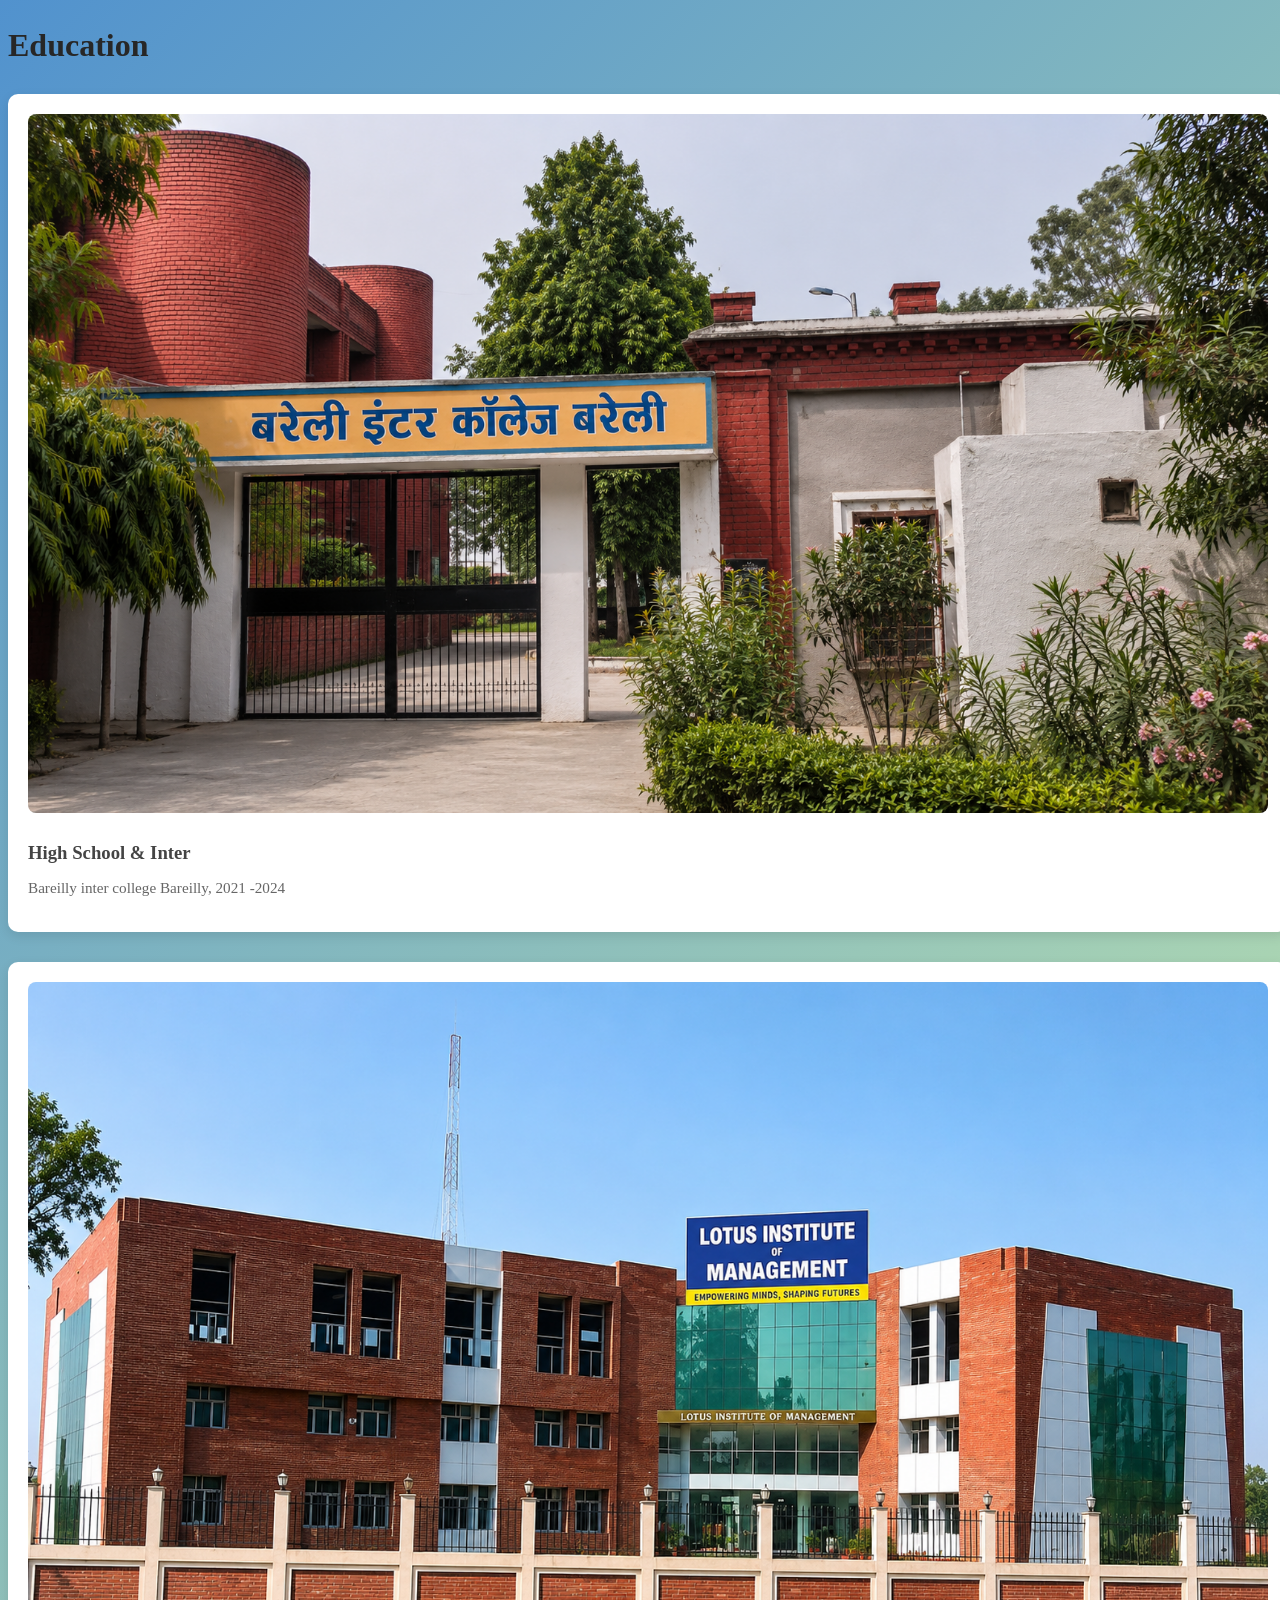
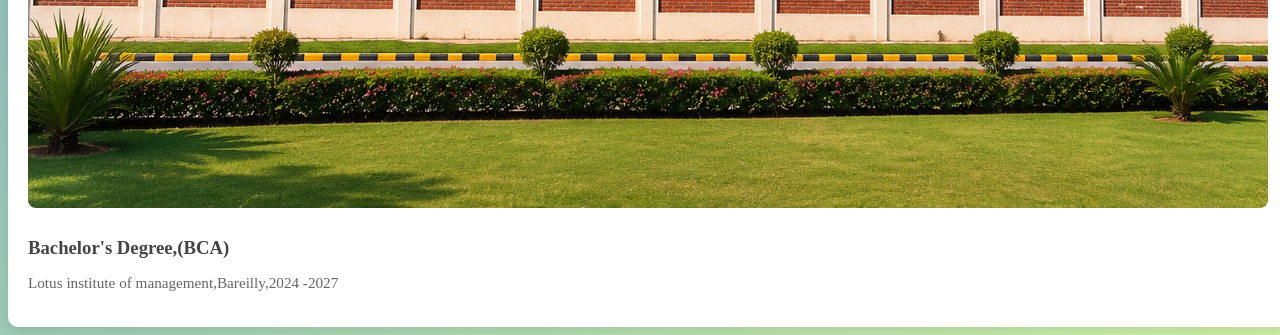
<file: about.html>
<!DOCTYPE html>
<html lang="en">
<head>
  <meta charset="UTF-8">
  <title>Education Section</title>
  <link rel="stylesheet" href="about.css">
</head>
<body>
  <section class="education-section">
  <h2>Education</h2>
  <div class="education-container">
    <div class="education-item">
      <img src="bareilly collage.png" alt="School Image">
      <div class="education-info">
        <h3>High School & Inter </h3>
        <p>Bareilly inter college Bareilly, 2021 -2024 </p>
      </div>
    </div>
    <div class="education-item">
      <img src="lotus best.png" alt="School Image">
      <div class="education-info">
        <h3>Bachelor's Degree,(BCA)
        </h3>
        <p>Lotus institute of management,Bareilly,2024 -2027</p>
      </div>
    </div>
  </div>
</section>

</body>
</html>
</file>
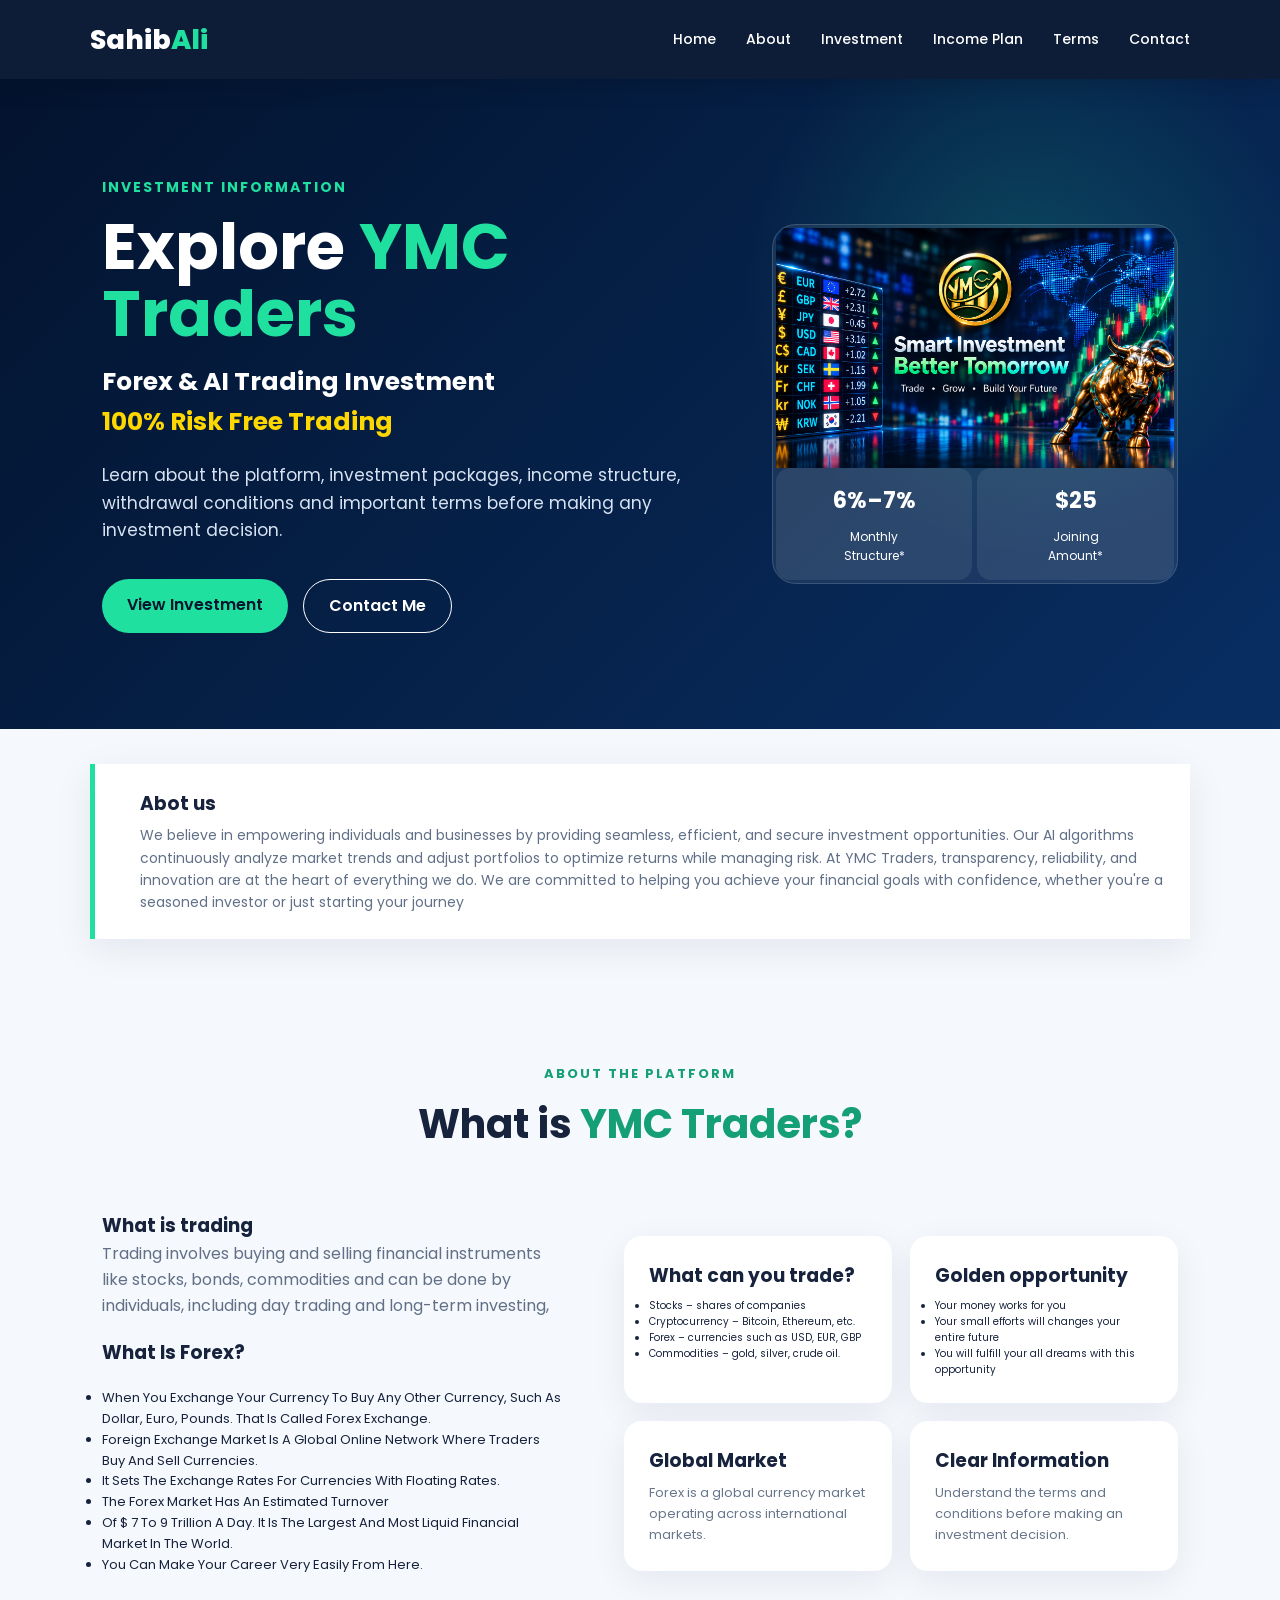
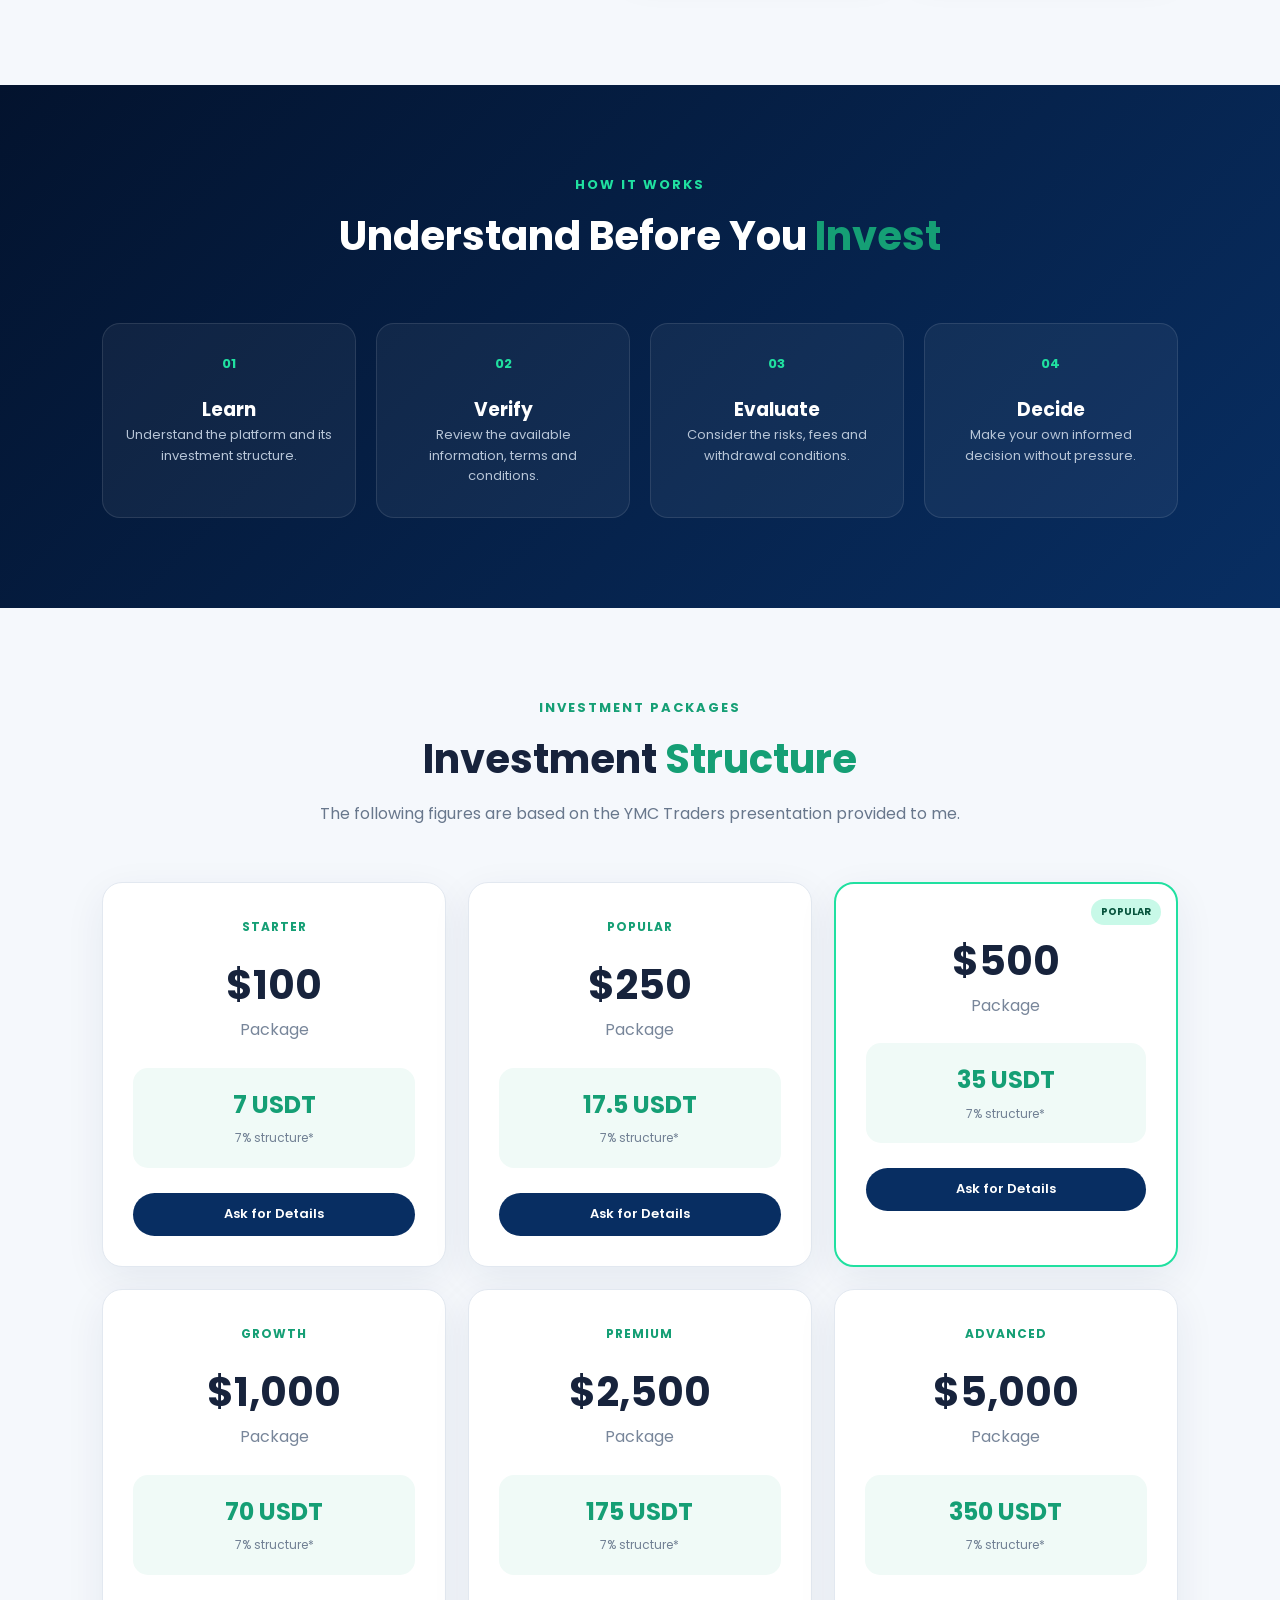
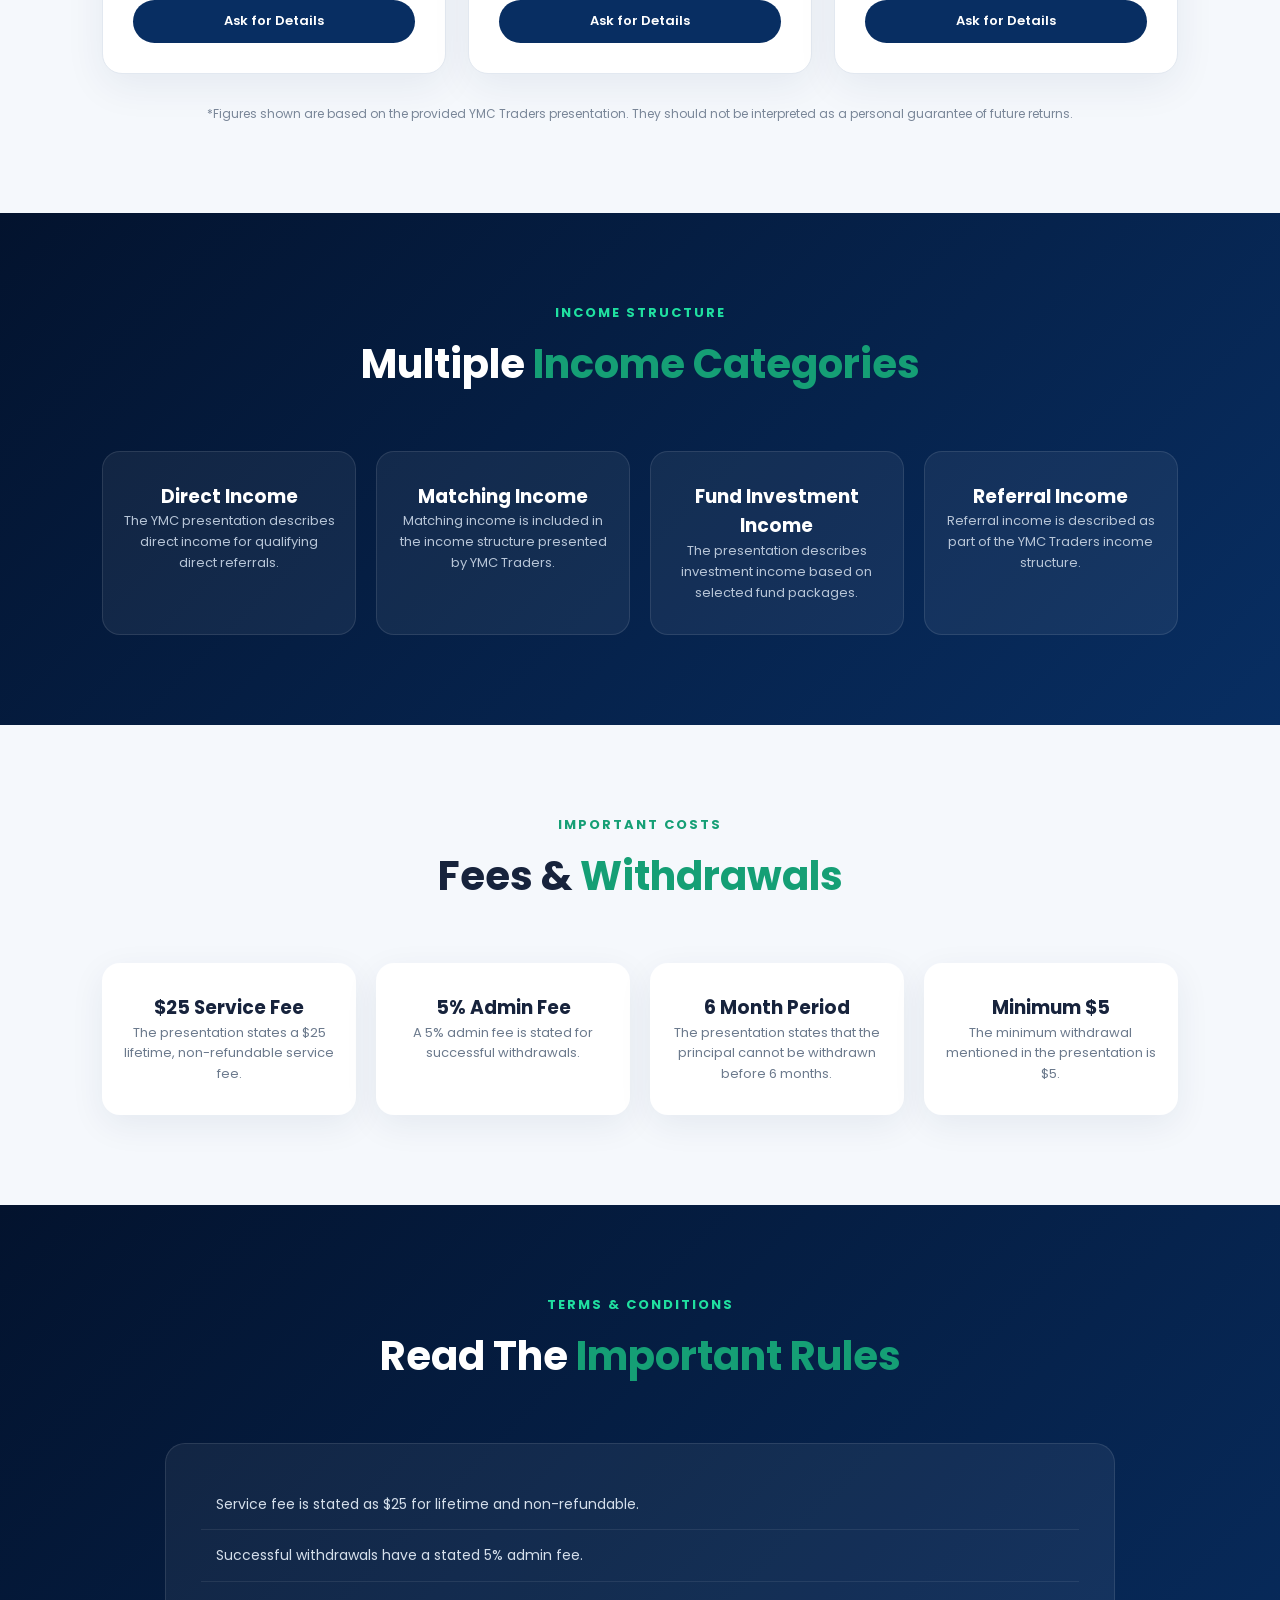
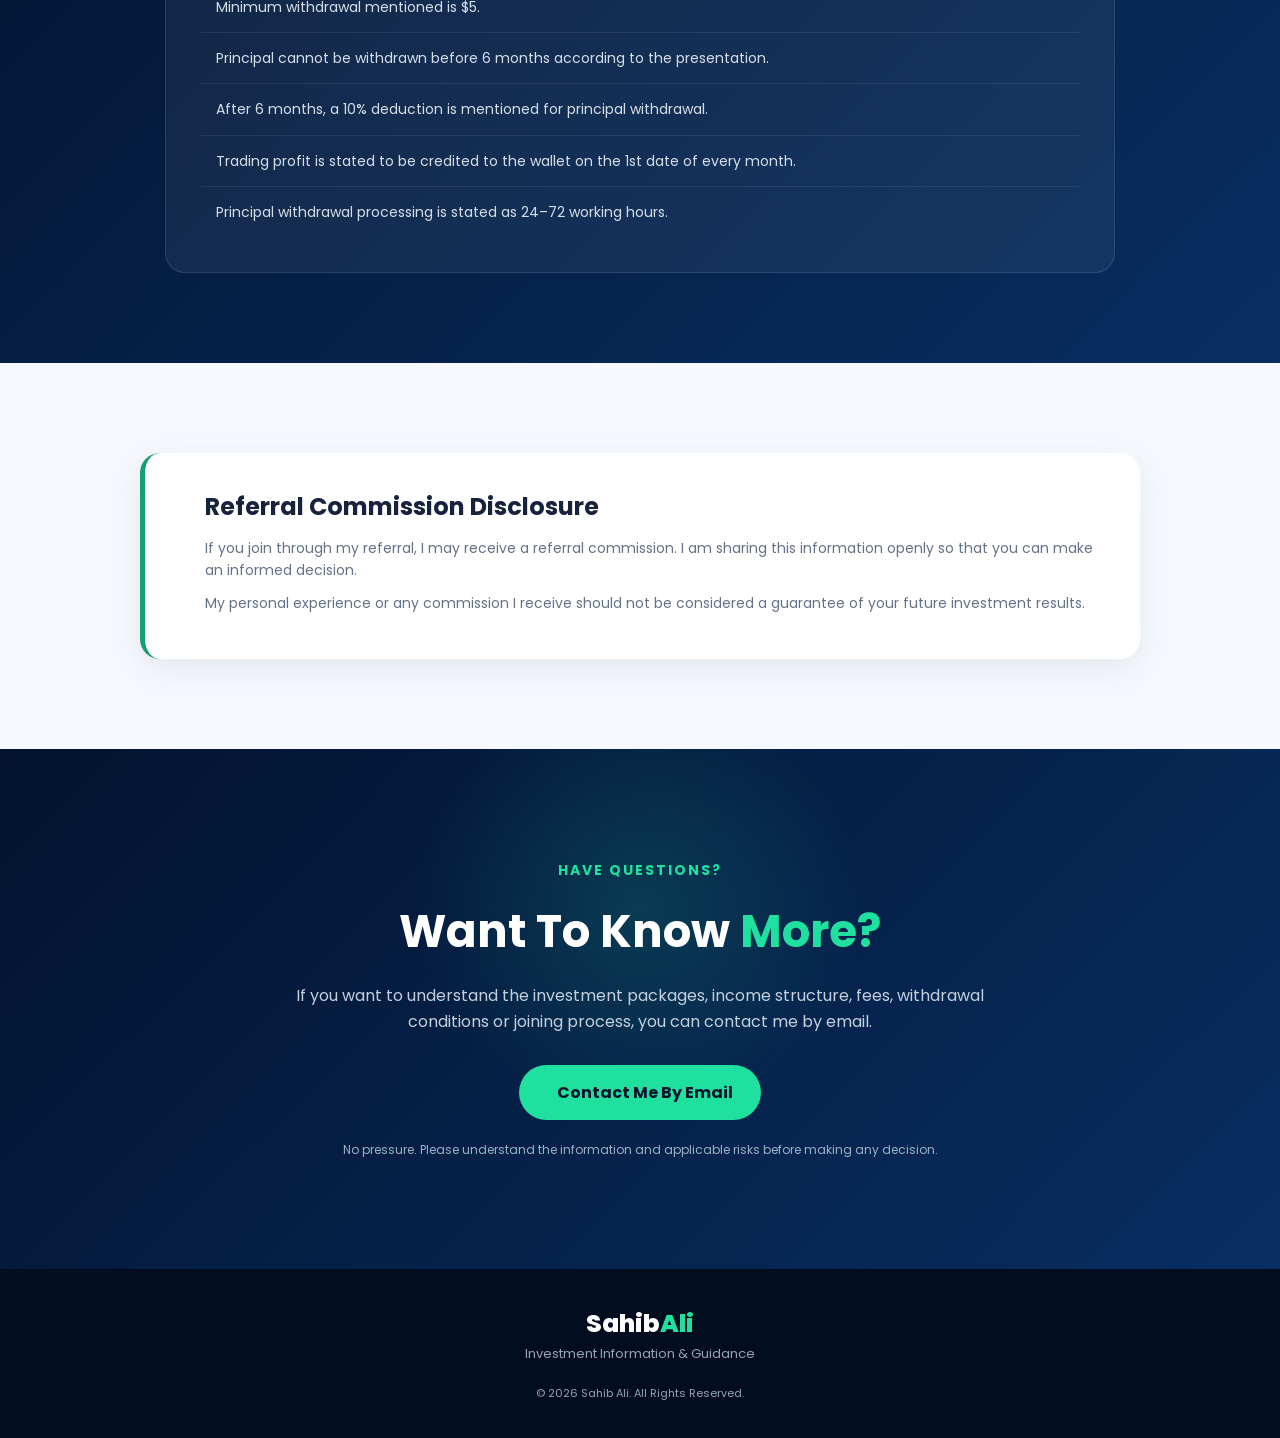
<file: ymc.html>
<!DOCTYPE html>
<html lang="en">
<head>
    <meta charset="UTF-8">
    <meta name="viewport" content="width=device-width, initial-scale=1.0">

    <title>Investment | Sahib Ali</title>

  <link rel="stylesheet"href="ymc.css">
</head>

<body>

<!-- ================= NAVBAR ================= -->

<nav class="investment-navbar">

    <a href="index.html" class="investment-logo">
        Sahib<span>Ali</span>
    </a>

    <div class="investment-nav-links">
        <a href="index.html">Home</a>
        <a href="#about">About</a>
        <a href="#packages">Investment</a>
        <a href="#income">Income Plan</a>
        <a href="#terms">Terms</a>
        <a href="#contact">Contact</a>
    </div>

</nav>


<!-- ================= HERO ================= -->

<section class="investment-hero">

    <div class="hero-content">

        <p class="small-title">
            INVESTMENT INFORMATION
        </p>

        <h1>
            Explore <span>YMC Traders</span>
        </h1>

        <h2>
            Forex & AI Trading Investment <br>
          <font color="gold">100% Risk Free Trading</font><br>
        </h2>

        <p class="hero-text">
            Learn about the platform, investment packages,
            income structure, withdrawal conditions and
            important terms before making any investment decision.
        </p>

        <div class="hero-buttons">

            <a href="https://ymctraders.com/register/left/YMC671288" class="primary-btn">
                View Investment
                <i class="fa-solid fa-arrow-down"></i>
            </a>

            <a href="mailto:sahibali1819@gmail.com" class="secondary-btn">
                Contact Me
            </a>

        </div>

    </div>
<div class="investment-card">

    <div class="trading-image">
        <img src="third.png" alt="YMC Traders">
    </div>
    

    <div class="stats">
        <div class="stat-box">
            <strong>6%–7%</strong>
            <span>Monthly<br>Structure*</span>
        </div>

        <div class="stat-box">
            <strong>$25</strong>
            <span>Joining<br>Amount*</span>
        </div>
    </div>

</div>

    
</section>


<!-- ================= DISCLAIMER ================= -->

<section class="notice">

    <div class="notice-icon">
        <i class="fa-solid fa-circle-info"></i>
    </div>

    <div>

        <h3>Abot us</h3>

        <p>
            We believe in empowering individuals and businesses by providing
            seamless, efficient, and secure investment opportunities. Our AI
            algorithms continuously analyze market trends and adjust
            portfolios to optimize returns while managing risk.
            At YMC Traders, transparency, reliability, and innovation are at the
            heart of everything we do. We are committed to helping you
            achieve your financial goals with confidence, whether you're a
            seasoned investor or just starting your journey
        </p>

    </div>

</section>


<!-- ================= ABOUT ================= -->

<section class="section about-section" id="about">

    <div class="section-heading">

        <p>ABOUT THE PLATFORM</p>

        <h2>
            What is <span>YMC Traders?</span>
        </h2>

    </div>

    <div class="about-grid">

        <div class="about-text">
            <h3>What is trading</h3>

            <p>
        
                Trading involves buying and selling financial instruments
                like stocks, bonds, commodities and can be done by individuals,
                including day trading and long-term investing, 
                
            </p>
            <h3>What Is Forex?</h3>
           
                  <p>
                    <ul>
                  <font size="2">      
                 <li>When You Exchange Your Currency To Buy Any Other Currency, Such As Dollar, Euro, Pounds. That Is Called Forex  Exchange.</li>
                 <li>Foreign Exchange Market Is A Global Online Network Where  Traders Buy And Sell Currencies.</li>
                 <li>It Sets The Exchange Rates For Currencies With Floating  Rates.</li>
                 <li>The Forex Market Has An Estimated Turnover</li>
                 <li>Of $ 7 To 9 Trillion A Day. It Is The Largest And Most Liquid  Financial Market In The World.</li>
                 <li>You Can Make Your Career Very Easily From Here.</li>
                 </font>
                 </ul>

            </p>

        </div>


        <div class="about-features">

            <div class="feature-card">

                <i class="fa-solid fa-chart-column"></i>

                <h3>
                    What can you trade?
                </h3>

                <p>
                    <ul>
                    <font size="1">
                   <li>Stocks – shares of companies</li>
                   <li>Cryptocurrency – Bitcoin, Ethereum, etc.</li>
                   <li>Forex – currencies such as USD, EUR, GBP</li>
                   <li>Commodities – gold, silver, crude oil.</li>
                     </font>
                   </ul>
                </p>

            </div>


            <div class="feature-card">

                <i class="fa-solid fa-robot"></i>

                <h3>
                    Golden opportunity
                </h3>

                <p>
                    <ul>
                        <font size="1">
                        <li>Your money works for you</li>
                        <li>Your small efforts will changes your entire future</li>
                        <li>You will fulfill your all dreams with this opportunity</li>
                        </font>
                    </ul>
                </p>

            </div>


            <div class="feature-card">

                <i class="fa-solid fa-globe"></i>

                <h3>
                    Global Market
                </h3>

                <p>
                    Forex is a global currency market operating
                    across international markets.
                </p>

            </div>


            <div class="feature-card">

                <i class="fa-solid fa-file-lines"></i>

                <h3>
                    Clear Information
                </h3>

                <p>
                    Understand the terms and conditions before making
                    an investment decision.
                </p>

            </div>

        </div>

    </div>

</section>


<!-- ================= HOW IT WORKS ================= -->

<section class="dark-section">

    <div class="section-heading">

        <p>HOW IT WORKS</p>

        <h2>
            Understand Before You <span>Invest</span>
        </h2>

    </div>


    <div class="steps">

        <div class="step">

            <div class="step-number">
                01
            </div>

            <i class="fa-solid fa-book-open"></i>

            <h3>
                Learn
            </h3>

            <p>
                Understand the platform and its investment structure.
            </p>

        </div>


        <div class="step">

            <div class="step-number">
                02
            </div>

            <i class="fa-solid fa-magnifying-glass"></i>

            <h3>
                Verify
            </h3>

            <p>
                Review the available information, terms and conditions.
            </p>

        </div>


        <div class="step">

            <div class="step-number">
                03
            </div>

            <i class="fa-solid fa-scale-balanced"></i>

            <h3>
                Evaluate
            </h3>

            <p>
                Consider the risks, fees and withdrawal conditions.
            </p>

        </div>


        <div class="step">

            <div class="step-number">
                04
            </div>

            <i class="fa-solid fa-check"></i>

            <h3>
                Decide
            </h3>

            <p>
                Make your own informed decision without pressure.
            </p>

        </div>

    </div>

</section>


<!-- ================= PACKAGES ================= -->

<section class="section" id="packages">

    <div class="section-heading">

        <p>INVESTMENT PACKAGES</p>

        <h2>
            Investment <span>Structure</span>
        </h2>

        <p class="heading-description">
            The following figures are based on the YMC Traders
            presentation provided to me.
        </p>

    </div>


    <div class="package-grid">


        <div class="package-card">

            <div class="package-top">
                <span>STARTER</span>
            </div>

            <h3>$100</h3>

            <p>Package</p>

            <div class="return">
                <strong>7 USDT</strong>
                <span>7% structure*</span>
            </div>

            <a href="#contact">
                Ask for Details
            </a>

        </div>


        <div class="package-card">

            <div class="package-top">
                <span>POPULAR</span>
            </div>

            <h3>$250</h3>

            <p>Package</p>

            <div class="return">
                <strong>17.5 USDT</strong>
                <span>7% structure*</span>
            </div>

            <a href="#contact">
                Ask for Details
            </a>

        </div>


        <div class="package-card featured">

            <div class="popular-badge">
                POPULAR
            </div>

            <h3>$500</h3>

            <p>Package</p>

            <div class="return">
                <strong>35 USDT</strong>
                <span>7% structure*</span>
            </div>

            <a href="#contact">
                Ask for Details
            </a>

        </div>


        <div class="package-card">

            <div class="package-top">
                <span>GROWTH</span>
            </div>

            <h3>$1,000</h3>

            <p>Package</p>

            <div class="return">
                <strong>70 USDT</strong>
                <span>7% structure*</span>
            </div>

            <a href="#contact">
                Ask for Details
            </a>

        </div>


        <div class="package-card">

            <div class="package-top">
                <span>PREMIUM</span>
            </div>

            <h3>$2,500</h3>

            <p>Package</p>

            <div class="return">
                <strong>175 USDT</strong>
                <span>7% structure*</span>
            </div>

            <a href="#contact">
                Ask for Details
            </a>

        </div>


        <div class="package-card">

            <div class="package-top">
                <span>ADVANCED</span>
            </div>

            <h3>$5,000</h3>

            <p>Package</p>

            <div class="return">
                <strong>350 USDT</strong>
                <span>7% structure*</span>
            </div>

            <a href="#contact">
                Ask for Details
            </a>

        </div>


    </div>

    <p class="table-note">
        *Figures shown are based on the provided YMC Traders presentation.
        They should not be interpreted as a personal guarantee of future returns.
    </p>

</section>


<!-- ================= INCOME ================= -->

<section class="dark-section" id="income">

    <div class="section-heading">

        <p>INCOME STRUCTURE</p>

        <h2>
            Multiple <span>Income Categories</span>
        </h2>

    </div>


    <div class="income-grid">


        <div class="income-card">

            <i class="fa-solid fa-user-plus"></i>

            <h3>
                Direct Income
            </h3>

            <p>
                The YMC presentation describes direct income
                for qualifying direct referrals.
            </p>

        </div>


        <div class="income-card">

            <i class="fa-solid fa-network-wired"></i>

            <h3>
                Matching Income
            </h3>

            <p>
                Matching income is included in the income
                structure presented by YMC Traders.
            </p>

        </div>


        <div class="income-card">

            <i class="fa-solid fa-coins"></i>

            <h3>
                Fund Investment Income
            </h3>

            <p>
                The presentation describes investment income
                based on selected fund packages.
            </p>

        </div>


        <div class="income-card">

            <i class="fa-solid fa-share-nodes"></i>

            <h3>
                Referral Income
            </h3>

            <p>
                Referral income is described as part of the
                YMC Traders income structure.
            </p>

        </div>

    </div>

</section>


<!-- ================= FEES ================= -->

<section class="section">

    <div class="section-heading">

        <p>IMPORTANT COSTS</p>

        <h2>
            Fees & <span>Withdrawals</span>
        </h2>

    </div>


    <div class="fees-grid">


        <div class="fee-card">

            <i class="fa-solid fa-dollar-sign"></i>

            <h3>
                $25 Service Fee
            </h3>

            <p>
                The presentation states a $25 lifetime,
                non-refundable service fee.
            </p>

        </div>


        <div class="fee-card">

            <i class="fa-solid fa-percent"></i>

            <h3>
                5% Admin Fee
            </h3>

            <p>
                A 5% admin fee is stated for successful withdrawals.
            </p>

        </div>


        <div class="fee-card">

            <i class="fa-solid fa-clock"></i>

            <h3>
                6 Month Period
            </h3>

            <p>
                The presentation states that the principal
                cannot be withdrawn before 6 months.
            </p>

        </div>


        <div class="fee-card">

            <i class="fa-solid fa-wallet"></i>

            <h3>
                Minimum $5
            </h3>

            <p>
                The minimum withdrawal mentioned in the
                presentation is $5.
            </p>

        </div>

    </div>

</section>


<!-- ================= TERMS ================= -->

<section class="dark-section" id="terms">

    <div class="section-heading">

        <p>TERMS & CONDITIONS</p>

        <h2>
            Read The <span>Important Rules</span>
        </h2>

    </div>


    <div class="terms-box">

        <ul>

            <li>
                <i class="fa-solid fa-check"></i>
                Service fee is stated as $25 for lifetime and non-refundable.
            </li>

            <li>
                <i class="fa-solid fa-check"></i>
                Successful withdrawals have a stated 5% admin fee.
            </li>

            <li>
                <i class="fa-solid fa-check"></i>
                Minimum withdrawal mentioned is $5.
            </li>

            <li>
                <i class="fa-solid fa-check"></i>
                Principal cannot be withdrawn before 6 months according to the presentation.
            </li>

            <li>
                <i class="fa-solid fa-check"></i>
                After 6 months, a 10% deduction is mentioned for principal withdrawal.
            </li>

            <li>
                <i class="fa-solid fa-check"></i>
                Trading profit is stated to be credited to the wallet on the 1st date of every month.
            </li>

            <li>
                <i class="fa-solid fa-check"></i>
                Principal withdrawal processing is stated as 24–72 working hours.
            </li>

        </ul>

    </div>

</section>


<!-- ================= REFERRAL DISCLOSURE ================= -->

<section class="section disclosure">

    <div class="disclosure-box">

        <i class="fa-solid fa-hand-holding-dollar"></i>

        <div>

            <h2>
                Referral Commission Disclosure
            </h2>

            <p>
                If you join through my referral, I may receive a referral
                commission. I am sharing this information openly so that
                you can make an informed decision.
            </p>

            <p>
                My personal experience or any commission I receive should
                not be considered a guarantee of your future investment
                results.
            </p>

        </div>

    </div>

</section>


<!-- ================= CONTACT ================= -->

<section class="contact-section" id="contact">

    <div class="contact-content">

        <p class="small-title">
            HAVE QUESTIONS?
        </p>

        <h2>
            Want To Know <span>More?</span>
        </h2>

        <p>
            If you want to understand the investment packages,
            income structure, fees, withdrawal conditions or joining
            process, you can contact me by email.
        </p>


        <a
        href="mailto:YOUR-EMAIL@example.com?subject=YMC%20Traders%20Investment%20Inquiry&body=Hello%20Sahib%20Ali,%0A%0AI%20visited%20your%20website%20and%20would%20like%20to%20know%20more%20about%20YMC%20Traders.%0A%0APlease%20share%20the%20investment%20details%2C%20terms%20and%20joining%20process."
        class="email-button">

            <i class="fa-solid fa-envelope"></i>

            Contact Me By Email

        </a>


        <p class="contact-note">
            No pressure. Please understand the information and
            applicable risks before making any decision.
        </p>

    </div>

</section>


<!-- ================= FOOTER ================= -->

<footer>

    <div class="footer-logo">
        Sahib<span>Ali</span>
    </div>

    <p>
        Investment Information & Guidance
    </p>

    <p class="copyright">
        © 2026 Sahib Ali. All Rights Reserved.
    </p>

</footer>


</body>
</html>
</file>
<file: about.css>
body{
    background: linear-gradient(135deg,#5192ce, #cff0a7 );
 width: 100%;
}

.education-section h2 {
  font-size: 2rem;
  margin-bottom: 30px;
  color: #272727;
}

.education-container {
  display: flex;
  flex-wrap: wrap;
  justify-content: center;
  gap: 30px;
}

.education-item {
  background-color: #ffffff;
  border-radius: 10px;
  width: auto;
  padding: 20px;
  box-shadow: 0 4px 12px rgba(0,0,0,0.1);
  transition: transform 0.3s ease;
}

.education-item:hover {
  transform: translateY(-5px);
}

.education-item img {
  width: 100%;
  height: auto;
  border-radius: 8px;
  margin-bottom: 15px;
}

.education-info h3 {
  margin: 10px 0 5px;
  color: #444;
}

.education-info p {
  color: #666;
  font-size: 0.95rem;
}
</file>
<file: ymc.css>
@import url('https://fonts.googleapis.com/css2?family=Poppins:wght@300;400;500;600;700;800&display=swap');


*{
    margin:0;
    padding:0;
    box-sizing:border-box;
}


html{
    scroll-behavior:smooth;
}


body{
    font-family:'Poppins',sans-serif;
    background:#f5f8fc;
    color:#17233c;
    line-height:1.6;
}


a{
    text-decoration:none;
}


.investment-navbar{
    position:sticky;
    top:0;
    z-index:1000;

    display:flex;
    justify-content:space-between;
    align-items:center;

    padding:18px 7%;

    background:rgba(4,20,48,.96);
    backdrop-filter:blur(12px);

    box-shadow:0 5px 25px rgba(0,0,0,.15);
}


.investment-logo{
    color:#fff;
    font-size:27px;
    font-weight:800;
}


.investment-logo span{
    color:#20e0a0;
}


.investment-nav-links{
    display:flex;
    gap:30px;
}


.investment-nav-links a{
    color:#fff;
    font-size:14px;
    font-weight:500;
    transition:.3s;
}


.investment-nav-links a:hover{
    color:#20e0a0;
}


/* ================= HERO ================= */


.investment-hero{
    min-height:650px;

    display:flex;
    align-items:center;
    justify-content:space-between;

    gap:60px;

    padding:90px 8%;

    color:#fff;

    background:
    radial-gradient(circle at 80% 30%,rgba(32,224,160,.18),transparent 25%),
    linear-gradient(135deg,#03132e,#082e62);
}


.hero-content{
    max-width:700px;
}


.small-title{
    color:#20e0a0;
    font-size:14px;
    font-weight:700;
    letter-spacing:2px;
    margin-bottom:15px;
}


.hero-content h1{
    font-size:64px;
    line-height:1.05;
    margin-bottom:15px;
}


.hero-content h1 span,
.hero-content h2 span{
    color:#20e0a0;
}


.hero-content h2{
    font-size:25px;
    margin-bottom:20px;
}


.hero-text{
    max-width:650px;
    color:#d7e3f2;
    font-size:17px;
}


.hero-buttons{
    display:flex;
    gap:15px;
    margin-top:35px;
}


.primary-btn,
.secondary-btn{
    padding:13px 25px;
    border-radius:30px;
    font-weight:600;
    transition:.3s;
}


.primary-btn{
    color:#06152e;
    background:#20e0a0;
}


.secondary-btn{
    color:#fff;
    border:1px solid #fff;
}


.primary-btn:hover{
    transform:translateY(-3px);
    box-shadow:0 10px 30px rgba(32,224,160,.25);
}


.secondary-btn:hover{
    background:#fff;
    color:#06152e;
}


/* HERO CARD */


.hero-card{
    width:330px;
    padding:40px 30px;

    border:1px solid rgba(255,255,255,.15);
    border-radius:25px;

    background:rgba(255,255,255,.07);

    backdrop-filter:blur(15px);

    text-align:center;

    box-shadow:0 25px 60px rgba(0,0,0,.2);
}


.chart-icon{
    width:75px;
    height:75px;

    display:flex;
    align-items:center;
    justify-content:center;

    margin:0 auto 20px;

    border-radius:50%;

    color:#20e0a0;
    background:rgba(32,224,160,.1);

    font-size:32px;
}


.hero-card h3{
    font-size:27px;
}


.hero-card p{
    color:#b9c8da;
}


.hero-stat{
    display:grid;
    grid-template-columns:1fr 1fr;

    gap:10px;

    margin-top:30px;
}


.hero-stat div{
    padding:15px;

    border-radius:15px;

    background:rgba(255,255,255,.07);
}


.hero-stat strong{
    display:block;
    color:#20e0a0;
    font-size:25px;
}


.hero-stat small{
    color:#b9c8da;
    font-size:11px;
}


/* ================= NOTICE ================= */


.notice{
    max-width:1100px;

    margin:35px auto;

    padding:25px;

    display:flex;
    gap:20px;

    border-left:5px solid #20e0a0;

    background:#fff;

    box-shadow:0 10px 35px rgba(15,40,80,.08);
}


.notice-icon{
    font-size:30px;
    color:#159f75;
}


.notice h3{
    margin-bottom:5px;
}


.notice p{
    color:#617087;
    font-size:14px;
}


/* ================= GENERAL ================= */


.section{
    padding:90px 8%;
}


.section-heading{
    text-align:center;
    margin-bottom:55px;
}


.section-heading > p:first-child{
    color:#159f75;
    font-size:13px;
    font-weight:700;
    letter-spacing:2px;
}


.section-heading h2{
    font-size:40px;
    margin-top:8px;
}


.section-heading h2 span{
    color:#159f75;
}


.heading-description{
    color:#68778c;
    margin-top:10px;
}


/* ================= ABOUT ================= */


.about-grid{
    max-width:1150px;
    margin:auto;

    display:grid;
    grid-template-columns:1fr 1.2fr;

    gap:60px;
    align-items:center;
}


.about-text p{
    color:#617087;
    margin-bottom:20px;
}


.about-features{
    display:grid;
    grid-template-columns:1fr 1fr;
    gap:18px;
}


.feature-card{
    padding:25px;

    background:#fff;

    border-radius:18px;

    box-shadow:0 10px 35px rgba(15,40,80,.07);

    transition:.3s;
}


.feature-card:hover{
    transform:translateY(-5px);
}


.feature-card i{
    color:#159f75;
    font-size:25px;
    margin-bottom:12px;
}


.feature-card h3{
    margin-bottom:7px;
}


.feature-card p{
    color:#68778c;
    font-size:13px;
}


/* ================= DARK SECTION ================= */


.dark-section{
    padding:90px 8%;

    color:#fff;

    background:linear-gradient(135deg,#03132e,#082e62);
}


.dark-section .section-heading h2{
    color:#fff;
}


.dark-section .section-heading > p:first-child{
    color:#20e0a0;
}


/* ================= STEPS ================= */


.steps{
    max-width:1150px;
    margin:auto;

    display:grid;
    grid-template-columns:repeat(4,1fr);

    gap:20px;
}


.step{
    position:relative;

    padding:30px 20px;

    text-align:center;

    border:1px solid rgba(255,255,255,.1);
    border-radius:18px;

    background:rgba(255,255,255,.05);
}


.step-number{
    color:#20e0a0;
    font-size:13px;
    font-weight:700;
    margin-bottom:20px;
}


.step > i{
    font-size:28px;
    color:#20e0a0;
    margin-bottom:15px;
}


.step p{
    color:#b7c5d7;
    font-size:13px;
}


/* ================= PACKAGES ================= */


.package-grid{
    max-width:1200px;
    margin:auto;

    display:grid;
    grid-template-columns:repeat(3,1fr);

    gap:22px;
}


.package-card{
    position:relative;

    padding:30px;

    text-align:center;

    background:#fff;

    border:1px solid #e2e8f0;

    border-radius:20px;

    box-shadow:0 12px 40px rgba(15,40,80,.07);

    transition:.3s;
}


.package-card:hover{
    transform:translateY(-7px);
    box-shadow:0 20px 50px rgba(15,40,80,.13);
}


.package-card.featured{
    border:2px solid #20e0a0;
}


.popular-badge{
    position:absolute;

    top:15px;
    right:15px;

    padding:5px 10px;

    border-radius:15px;

    color:#07543d;
    background:#c8f9e8;

    font-size:10px;
    font-weight:700;
}


.package-top span{
    color:#159f75;

    font-size:12px;
    font-weight:700;
    letter-spacing:1px;
}


.package-card h3{
    font-size:40px;
    margin-top:15px;
}


.package-card > p{
    color:#78869a;
}


.return{
    margin:25px 0;
    padding:18px;

    border-radius:15px;

    background:#f0faf7;
}


.return strong{
    display:block;

    color:#159f75;

    font-size:24px;
}


.return span{
    font-size:12px;
    color:#718094;
}


.package-card > a{
    display:block;

    padding:11px;

    border-radius:25px;

    color:#fff;
    background:#082e62;

    font-size:13px;
    font-weight:600;
}


.package-card > a:hover{
    background:#159f75;
}


.table-note{
    max-width:1000px;
    margin:30px auto 0;

    text-align:center;

    color:#7a8799;
    font-size:12px;
}


/* ================= INCOME ================= */


.income-grid{
    max-width:1100px;
    margin:auto;

    display:grid;
    grid-template-columns:repeat(4,1fr);

    gap:20px;
}


.income-card{
    padding:30px 20px;

    text-align:center;

    border-radius:18px;

    background:rgba(255,255,255,.06);

    border:1px solid rgba(255,255,255,.1);
}


.income-card i{
    color:#20e0a0;
    font-size:28px;
    margin-bottom:15px;
}


.income-card p{
    color:#b7c5d7;
    font-size:13px;
}


/* ================= FEES ================= */


.fees-grid{
    max-width:1100px;
    margin:auto;

    display:grid;
    grid-template-columns:repeat(4,1fr);

    gap:20px;
}


.fee-card{
    padding:30px 20px;

    text-align:center;

    background:#fff;

    border-radius:18px;

    box-shadow:0 10px 35px rgba(15,40,80,.07);
}


.fee-card i{
    color:#159f75;
    font-size:27px;
    margin-bottom:15px;
}


.fee-card p{
    color:#6c7a8d;
    font-size:13px;
}


/* ================= TERMS ================= */


.terms-box{
    max-width:950px;

    margin:auto;

    padding:35px;

    border-radius:20px;

    background:rgba(255,255,255,.06);

    border:1px solid rgba(255,255,255,.1);
}


.terms-box ul{
    list-style:none;
}


.terms-box li{
    display:flex;
    gap:15px;

    padding:14px 0;

    border-bottom:1px solid rgba(255,255,255,.08);

    color:#d5dfeb;
    font-size:14px;
}


.terms-box li:last-child{
    border-bottom:0;
}


.terms-box i{
    color:#20e0a0;
    margin-top:5px;
}


/* ================= DISCLOSURE ================= */


.disclosure{
    background:#f5f8fc;
}


.disclosure-box{
    max-width:1000px;

    margin:auto;

    padding:35px;

    display:flex;
    gap:25px;

    border-radius:20px;

    background:#fff;

    border-left:5px solid #159f75;

    box-shadow:0 10px 35px rgba(15,40,80,.07);
}


.disclosure-box > i{
    color:#159f75;
    font-size:35px;
}


.disclosure-box h2{
    margin-bottom:10px;
}


.disclosure-box p{
    color:#647287;
    font-size:14px;
    margin-bottom:10px;
}


/* ================= CONTACT ================= */


.contact-section{
    padding:110px 8%;

    text-align:center;

    color:#fff;

    background:
    radial-gradient(circle at 50% 30%,rgba(32,224,160,.15),transparent 30%),
    linear-gradient(135deg,#03132e,#082e62);
}


.contact-content{
    max-width:750px;
    margin:auto;
}


.contact-section h2{
    font-size:45px;
    margin-bottom:15px;
}


.contact-section h2 span{
    color:#20e0a0;
}


.contact-section p:not(.small-title):not(.contact-note){
    color:#c3d0df;
}


.email-button{
    display:inline-flex;
    align-items:center;
    gap:10px;

    margin-top:30px;

    padding:15px 28px;

    border-radius:30px;

    color:#06152e;
    background:#20e0a0;

    font-weight:700;

    transition:.3s;
}


.email-button:hover{
    transform:translateY(-4px);

    box-shadow:0 12px 35px rgba(32,224,160,.25);
}


.contact-note{
    margin-top:20px;

    color:#9eb0c5;

    font-size:12px;
}


/* ================= FOOTER ================= */


footer{
    padding:35px 8%;

    text-align:center;

    color:#fff;

    background:#020d20;
}


.footer-logo{
    font-size:25px;
    font-weight:800;
}


.footer-logo span{
    color:#20e0a0;
}


footer > p{
    color:#94a5b9;
    font-size:13px;
}


footer .copyright{
    margin-top:20px;
    font-size:11px;
}


/* ================= RESPONSIVE ================= */


@media(max-width:900px){

    .investment-navbar{
        padding:15px 5%;
    }


    .investment-nav-links{
        gap:15px;
    }


    .investment-nav-links a{
        font-size:11px;
    }


    .investment-hero{
        padding:70px 6%;

        flex-direction:column;

        text-align:center;
    }


    .hero-content{
        max-width:800px;
    }


    .hero-buttons{
        justify-content:center;
    }


    .hero-card{
        width:100%;
        max-width:380px;
    }


    .about-grid{
        grid-template-columns:1fr;
    }


    .steps{
        grid-template-columns:1fr 1fr;
    }


    .package-grid{
        grid-template-columns:1fr 1fr;
    }


    .income-grid,
    .fees-grid{
        grid-template-columns:1fr 1fr;
    }

}


@media(max-width:600px){

    .investment-navbar{
        flex-direction:column;
        gap:12px;
    }


    .investment-nav-links{
        width:100%;

        justify-content:center;

        flex-wrap:wrap;

        gap:12px;
    }


    .hero-content h1{
        font-size:42px;
    }


    .hero-content h2{
        font-size:20px;
    }


    .hero-text{
        font-size:14px;
    }


    .hero-buttons{
        flex-direction:column;
        align-items:center;
    }


    .primary-btn,
    .secondary-btn{
        width:220px;
    }


    .notice{
        margin:20px;
        padding:20px;
    }


    .section,
    .dark-section{
        padding:65px 5%;
    }


    .section-heading h2{
        font-size:30px;
    }


    .about-features{
        grid-template-columns:1fr;
    }


    .steps{
        grid-template-columns:1fr;
    }


    .package-grid{
        grid-template-columns:1fr;
    }


    .income-grid,
    .fees-grid{
        grid-template-columns:1fr;
    }


    .disclosure-box{
        flex-direction:column;
    }


    .contact-section h2{
        font-size:34px;
    }

}
/* =========================================
   MOBILE FRIENDLY FIX
   ========================================= */

html,
body {
    width: 100%;
    max-width: 100%;
    overflow-x: hidden;
}

* {
    max-width: 100%;
}

img {
    max-width: 100%;
    height: auto;
}


/* ---------- MOBILE NAVBAR ---------- */

@media (max-width: 600px) {

    .investment-navbar {
        width: 100%;
        padding: 15px 18px;
        display: flex;
        flex-direction: column;
        gap: 14px;
        overflow: hidden;
    }

    .investment-logo {
        font-size: 25px;
    }

    .investment-nav-links {
        width: 100%;
        display: flex;
        flex-wrap: wrap;
        justify-content: center;
        align-items: center;
        gap: 8px 15px;
    }

    .investment-nav-links a {
        font-size: 12px;
        white-space: nowrap;
    }


    /* ---------- HERO ---------- */

    .investment-hero {
        width: 100%;
        min-height: auto;
        padding: 55px 20px;
        display: flex;
        flex-direction: column;
        text-align: center;
        gap: 35px;
        overflow: hidden;
    }

    .hero-content {
        width: 100%;
        max-width: 100%;
    }

    .small-title {
        font-size: 11px;
        letter-spacing: 1.5px;
    }

    .hero-content h1 {
        width: 100%;
        font-size: 38px;
        line-height: 1.1;
        word-break: normal;
        overflow-wrap: break-word;
    }

    .hero-content h2 {
        width: 100%;
        font-size: 19px;
        line-height: 1.4;
    }

    .hero-text {
        width: 100%;
        font-size: 14px;
        line-height: 1.7;
    }

    .hero-buttons {
        width: 100%;
        display: flex;
        flex-direction: column;
        align-items: center;
        gap: 12px;
    }

    .primary-btn,
    .secondary-btn {
        width: 100%;
        max-width: 260px;
        text-align: center;
    }


    /* ---------- HERO CARD ---------- */

    .hero-card {
        width: 100%;
        max-width: 330px;
        padding: 30px 20px;
    }

    .hero-stat {
        width: 100%;
    }


    /* ---------- NOTICE ---------- */

    .notice {
        width: calc(100% - 30px);
        margin: 20px auto;
        padding: 20px;
        display: flex;
        flex-direction: column;
        gap: 10px;
    }

    .notice p {
        font-size: 13px;
        line-height: 1.7;
    }


    /* ---------- SECTIONS ---------- */

    .section,
    .dark-section {
        width: 100%;
        padding: 60px 18px;
        overflow: hidden;
    }

    .section-heading {
        width: 100%;
        margin-bottom: 35px;
    }

    .section-heading h2 {
        width: 100%;
        font-size: 29px;
        line-height: 1.25;
    }

    .heading-description {
        font-size: 13px;
        line-height: 1.6;
    }


    /* ---------- ABOUT ---------- */

    .about-grid {
        width: 100%;
        display: grid;
        grid-template-columns: 1fr;
        gap: 30px;
    }

    .about-text {
        width: 100%;
    }

    .about-text p {
        font-size: 14px;
    }

    .about-features {
        width: 100%;
        display: grid;
        grid-template-columns: 1fr;
        gap: 15px;
    }

    .feature-card {
        width: 100%;
        padding: 22px;
    }


    /* ---------- STEPS ---------- */

    .steps {
        width: 100%;
        display: grid;
        grid-template-columns: 1fr;
        gap: 15px;
    }

    .step {
        width: 100%;
        padding: 25px 20px;
    }


    /* ---------- INVESTMENT PACKAGES ---------- */

    .package-grid {
        width: 100%;
        display: grid;
        grid-template-columns: 1fr;
        gap: 18px;
    }

    .package-card {
        width: 100%;
        padding: 28px 20px;
    }

    .package-card h3 {
        font-size: 36px;
    }

    .return {
        width: 100%;
    }


    /* ---------- INCOME ---------- */

    .income-grid {
        width: 100%;
        display: grid;
        grid-template-columns: 1fr;
        gap: 15px;
    }

    .income-card {
        width: 100%;
    }


    /* ---------- FEES ---------- */

    .fees-grid {
        width: 100%;
        display: grid;
        grid-template-columns: 1fr;
        gap: 15px;
    }

    .fee-card {
        width: 100%;
    }


    /* ---------- TERMS ---------- */

    .terms-box {
        width: 100%;
        padding: 22px 18px;
    }

    .terms-box li {
        font-size: 13px;
        line-height: 1.6;
    }


    /* ---------- DISCLOSURE ---------- */

    .disclosure-box {
        width: 100%;
        display: flex;
        flex-direction: column;
        gap: 15px;
        padding: 25px 20px;
    }

    .disclosure-box h2 {
        font-size: 23px;
        line-height: 1.3;
    }

    .disclosure-box p {
        font-size: 13px;
        line-height: 1.7;
    }


    /* ---------- CONTACT ---------- */

    .contact-section {
        width: 100%;
        padding: 70px 20px;
        overflow: hidden;
    }

    .contact-content {
        width: 100%;
        max-width: 100%;
    }

    .contact-section h2 {
        font-size: 32px;
        line-height: 1.25;
    }

    .contact-section p {
        font-size: 14px;
        line-height: 1.7;
    }

    .email-button {
        width: 100%;
        max-width: 280px;
        justify-content: center;
    }


    /* ---------- FOOTER ---------- */

    footer {
        width: 100%;
        padding: 30px 18px;
    }

}


/* =========================================
   VERY SMALL PHONES
   ========================================= */

.investment-card {
    width: 450px;
    padding: 3px;
    border-radius: 24px;
    background: rgba(255, 255, 255, 0.08);
    border: 1px solid rgba(255, 255, 255, 0.15);
    text-align: center;
    overflow: hidden;
}

.trading-image {
    width: 100%;
    height: 250px;
    border-radius: 5px;
    overflow: 10px;
    margin-bottom:-10px;
}

.trading-image img {
    width: 100%;
    height: 96%;
    object-fit: cover;
    display: flex;
}

.investment-card h3 {
    margin: 10px 0 5px;
    font-size: 24px;
}

.investment-card p {
    margin: 0 0 20px;
}

.stats {
    display: flex;
    gap: 5px;
}

.stat-box {
    flex: 1;
    padding: 15px 8px;
    border-radius: 14px;
    background: rgba(255, 255, 255, 0.08);
}

.stat-box strong {
    display: block;
    font-size: 22px;
}

.stat-box span {
    display: block;
    margin-top: 8px;
    font-size: 12px;
}
</file>
